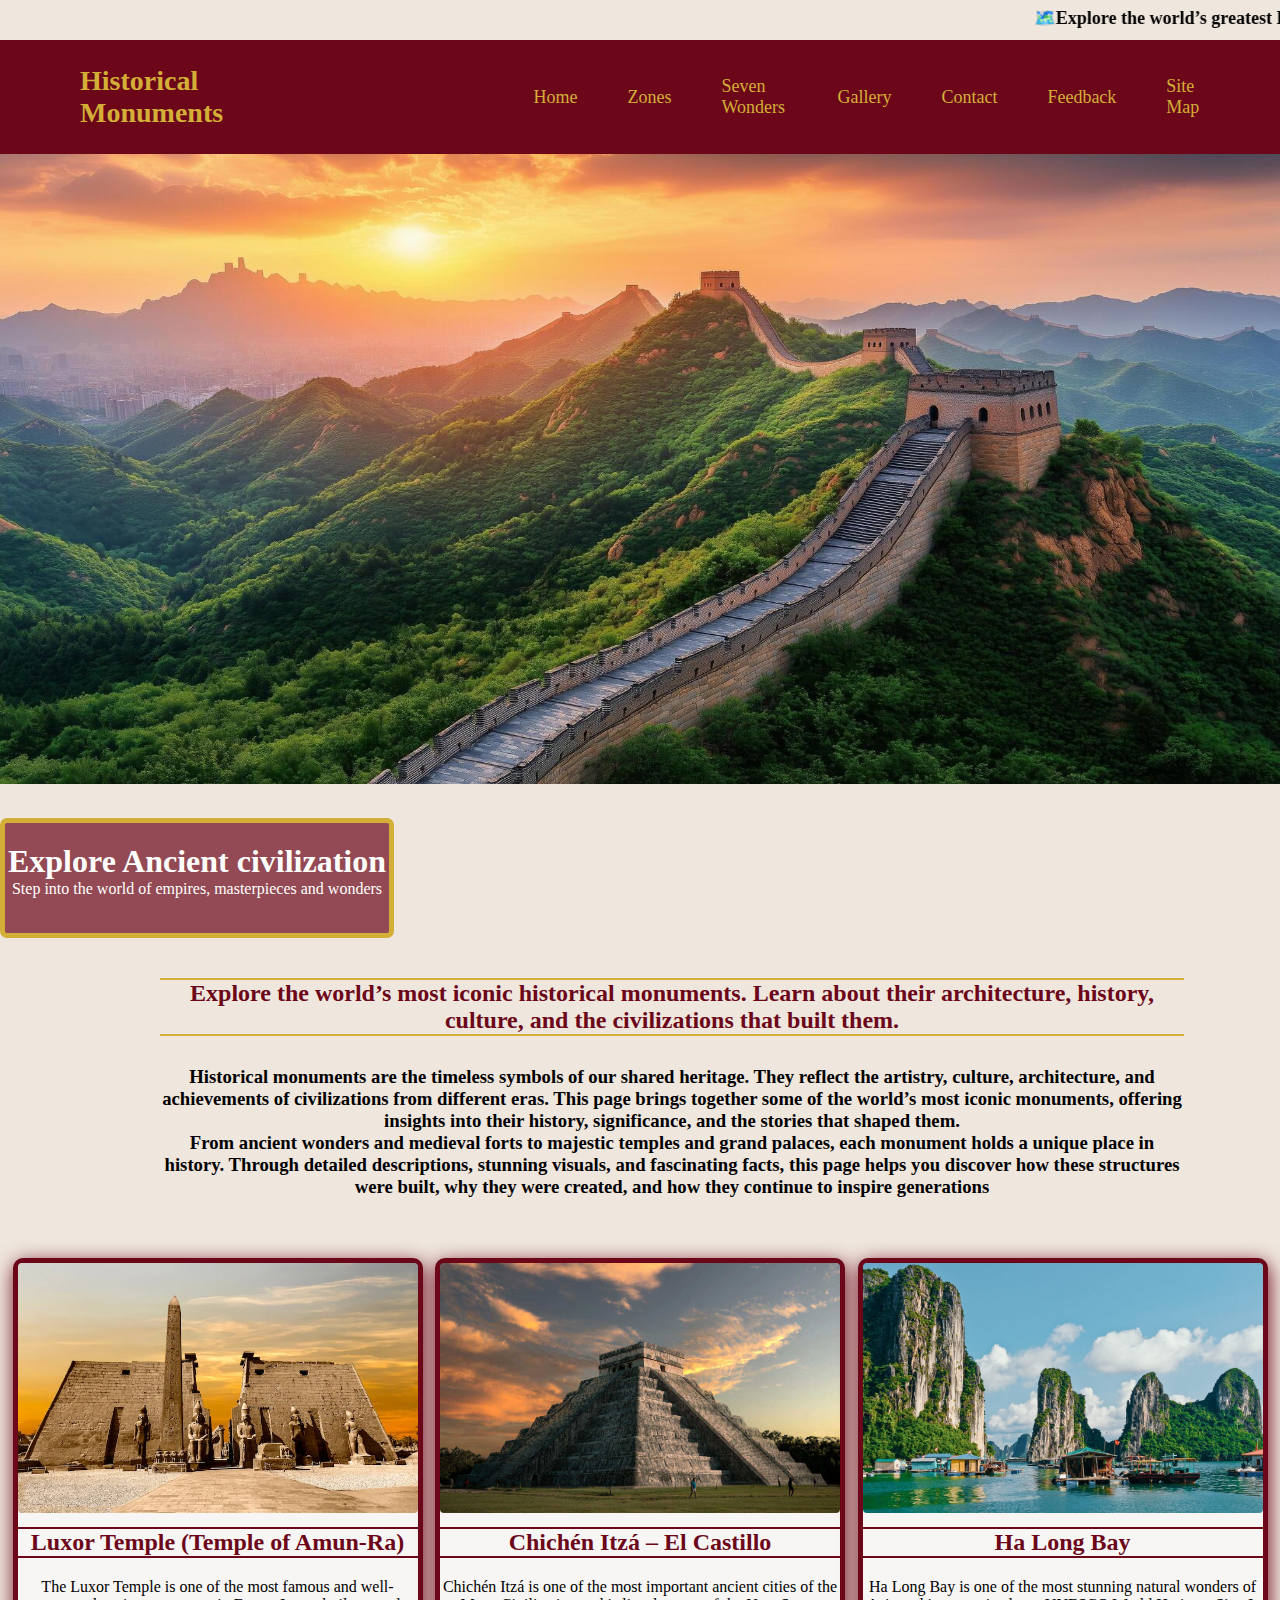
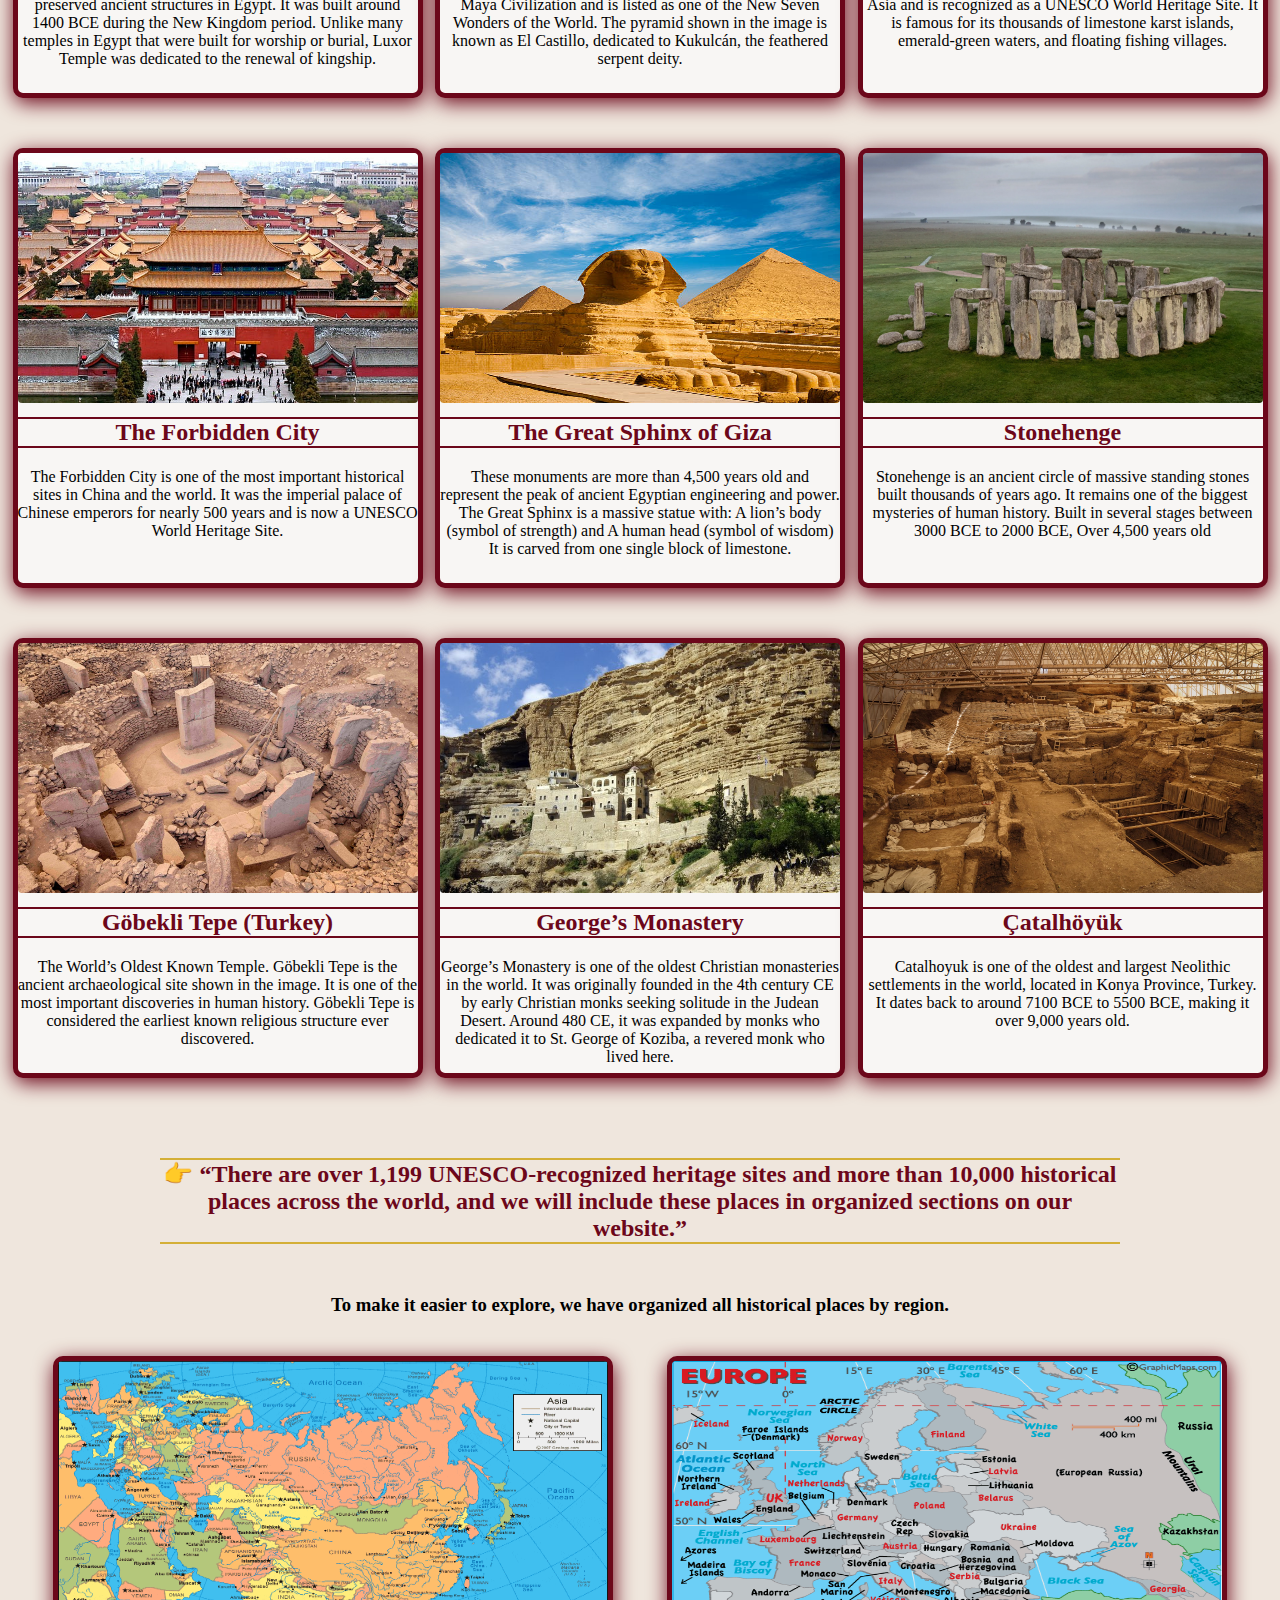
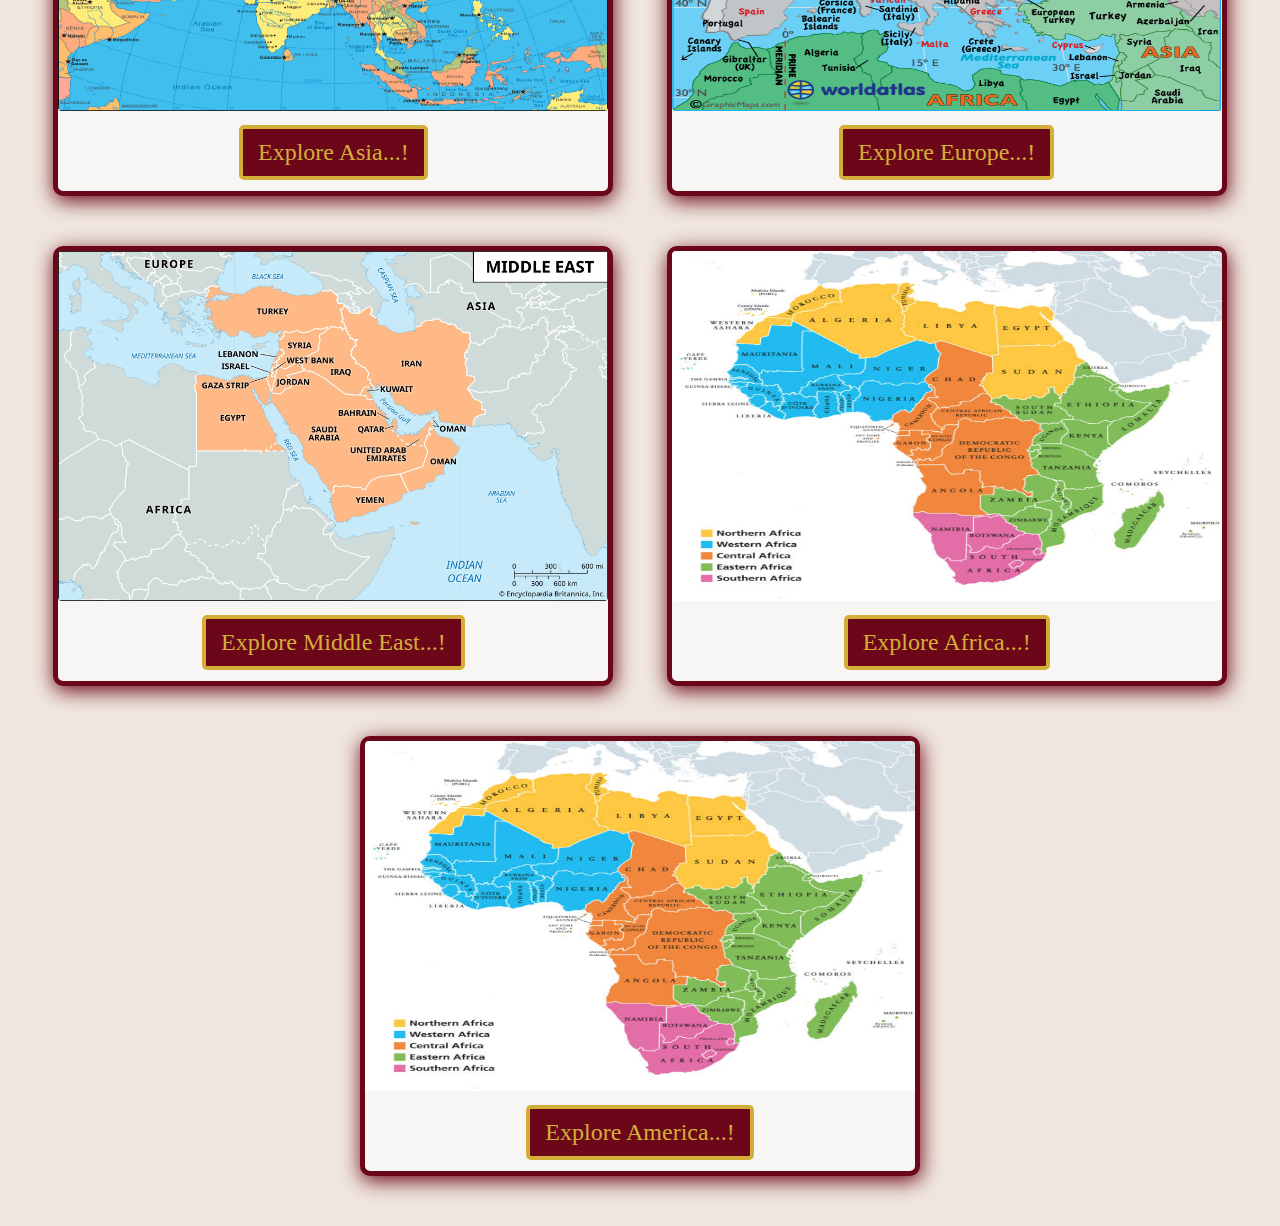
<file: Historical Monuments.html>
<!DOCTYPE html>
<html lang="en">

<head>
    <meta charset="UTF-8">
    <meta name="viewport" content="width=device-width, initial-scale=1.0">
    <title>Document</title>
    <link rel="stylesheet" href="style.css">
    
</head>
<!-- header start -->
   <header id="nav-bar">
    <marquee id="alert" behavior="scroll" direction="left" scrollamount="20">
         🗺️Explore the world’s greatest Historical Monuments — from North to South, East to West.
            Discover famous structures, browse galleries, and learn about their incredible history.
            Your complete guide to global heritage begins right here!"🌏
    </marquee>

    <nav class="navbar">
        <ul class="list1">
            <li class="list-item1">
                <a href="Historical Monuments.html">Historical Monuments</a>
            </li>
            <li class="l-i1">
                <a href="Home.html">Home</a>
            </li>
            <li class="l-i1">
                <a href="zone.html" class="active">Zones</a>
            </li>
            <li class="l-i1">
                <a href="Seven Wonders.html">Seven Wonders</a>
            </li>
            <li class="l-i1">
                <a href="Gallery.html">Gallery</a>
            </li>
            <li class="l-i1">
                <a href="Contact.html">Contact</a>
            </li>
            <li class="l-i1">
                <a href="Feedback.html">Feedback</a>
            </li>
            <li class="l-i1">
                <a href="Site Map.html">Site Map</a>
            </li>
        </ul>
    </nav>
</header>

    <!-- header end -->


<!-- img start -->
 <div >
    <img id="img3" src="pic/img3.jpeg" alt="not found">
    
</div>
<!-- img end -->


<!-- box-1 start -->
<div class="p-box">
<div class="box">
    <h1>Explore Ancient civilization</h1>
    <p>Step into the world of empires, masterpieces and wonders</p>
</div>
</div>
<!-- box-1 end -->


<!-- para start -->
<div class="p-box">
 <div class="para">
    <h2 class="h">Explore the world’s most iconic historical monuments. Learn about their architecture, history, culture, and the civilizations that built them.</h2>
<h3>Historical monuments are the timeless symbols of our shared heritage. They reflect the artistry, culture, architecture, and achievements of civilizations from different eras. This page brings together some of the world’s most iconic monuments, offering insights into their history, significance, and the stories that shaped them.</h3>
<h3>From ancient wonders and medieval forts to majestic temples and grand palaces, each monument holds a unique place in history. Through detailed descriptions, stunning visuals, and fascinating facts, this page helps you discover how these structures were built, why they were created, and how they continue to inspire generations</h3>
</div>
</div>
<!-- para end -->


<!-- Row1 start -->
 <div class="row">
    <div class="col">
        <img class="box-img" src="pic/img9.webp" alt="no">
        <h2 class="heading">Luxor Temple (Temple of Amun-Ra)</h2>
        <p>The Luxor Temple is one of the most famous and well-preserved ancient structures in Egypt. It was built around 1400 BCE during the New Kingdom period. Unlike many temples in Egypt that were built for worship or burial, Luxor Temple was dedicated to the renewal of kingship.</p>
    </div>
    <div class="col">
        <img class="box-img" src="pic/img11.jpg" alt="no">
        <h2 class="heading">Chichén Itzá – El Castillo </h2>
        <p>Chichén Itzá is one of the most important ancient cities of the Maya Civilization and is listed as one of the New Seven Wonders of the World.
The pyramid shown in the image is known as El Castillo, dedicated to Kukulcán, the feathered serpent deity.</p>
    </div>
    <div class="col">
        <img class="box-img" src="pic/img12.jpg" alt="no">
        <h2 class="heading">Ha Long Bay</h2>
        <p>Ha Long Bay is one of the most stunning natural wonders of Asia and is recognized as a UNESCO World Heritage Site. It is famous for its thousands of limestone karst islands, emerald-green waters, and floating fishing villages.</p>
    </div>
 </div>
<!-- Row1 end -->




<!-- Row2 start -->
<div class="row">
    <div class="col">
        <img class="box-img" src="pic/img14.jpg" alt="no">
        <h2 class="heading">The Forbidden City</h2>
        <p>The Forbidden City is one of the most important historical sites in China and the world. It was the imperial palace of Chinese emperors for nearly 500 years and is now a UNESCO World Heritage Site.</p>
    </div>
    <div class="col">
        <img class="box-img" src="pic/img13.jpg" alt="no">
        <h2 class="heading">The Great Sphinx of Giza </h2>
        <p>These monuments are more than 4,500 years old and represent the peak of ancient Egyptian engineering and power. The Great Sphinx is a massive statue with:

A lion’s body (symbol of strength) and A human head (symbol of wisdom)

It is carved from one single block of limestone.</p>
    </div>
    <div class="col">
        <img class="box-img" src="pic/img15.webp" alt="no">
        <h2 class="heading">Stonehenge</h2>
        <p>Stonehenge is an ancient circle of massive standing stones built thousands of years ago. It remains one of the biggest mysteries of human history. Built in several stages between 3000 BCE to 2000 BCE, 
Over 4,500 years old</p>
    </div>
 </div>
<!-- Row2 end -->



<!-- Row3 start -->
 <div class="row">
    <div class="col">
        <img class="box-img" src="pic/img16.jpg" alt="no">
        <h2 class="heading">Göbekli Tepe (Turkey)</h2>
        <p>The World’s Oldest Known Temple. Göbekli Tepe is the ancient archaeological site shown in the image. It is one of the most important discoveries in human history. Göbekli Tepe is considered the earliest known religious structure ever discovered.</p>
    </div>
    <div class="col">
        <img class="box-img" src="pic/img17.jpg" alt="no">
        <h2 class="heading">George’s Monastery </h2>
        <p>George’s Monastery is one of the oldest Christian monasteries in the world.
It was originally founded in the 4th century CE by early Christian monks seeking solitude in the Judean Desert.
Around 480 CE, it was expanded by monks who dedicated it to St. George of Koziba, a revered monk who lived here.</p>
    </div>
    <div class="col">
        <img class="box-img" src="pic/img18.avif" alt="no">
        <h2 class="heading">Çatalhöyük</h2>
        <p>Catalhoyuk is one of the oldest and largest Neolithic settlements in the world, located in Konya Province, Turkey. It dates back to around 7100 BCE to 5500 BCE, making it over 9,000 years old.</p>
    </div>
 </div>
<!-- Row3 end -->


<!-- category section start -->
<h2 class="h2">👉 “There are over 1,199 UNESCO-recognized heritage sites and more than 10,000 historical places across the world, and we will include these places in organized sections on our website.”</h2>
<h3 class="h-3">To make it easier to explore, we have organized all historical places by region.</h3>



<!-- Section_row 1 start -->
<div class="row2">
    <div class="col2">
        <img class="box-img2" src="pic/img19.gif" alt="">
        <button class="btn1">
            <a href="asia.html">Explore Asia...!</a></button>
    </div>
    <div class="col2">
        <img class="box-img2" src="pic/img20.gif" alt="">
        <button class="btn1">
            <a href="Europe.html">Explore Europe...!</a></button>
    </div>
</div>
<!-- Section_row 1 end -->



<!-- Section_row 2 start -->
 <div class="row2">
    <div class="col2">
        <img class="box-img2" src="pic/img21.webp" alt="">
        <button class="btn1">
            <a href="Middle-East.html">Explore Middle East...!</a></button>
    </div>
    <div class="col2">
        <img class="box-img2" src="pic/img22.jpg" alt="">
        <button class="btn1">
            <a href="Africa.html">Explore Africa...!</a></button>
    </div>
</div>
<!-- Section_row 2 end -->



<!-- Section_row 2 start -->
 <div class="row2">
    <div class="col2">
        <img class="box-img2" src="pic/img22.jpg" alt="">
        <button class="btn1">
            <a href="America.html">Explore America...!</a></button>
    </div>
</div>
<!-- Section_row 3 end -->

<!-- category section end -->






</body>

</html>
</file>
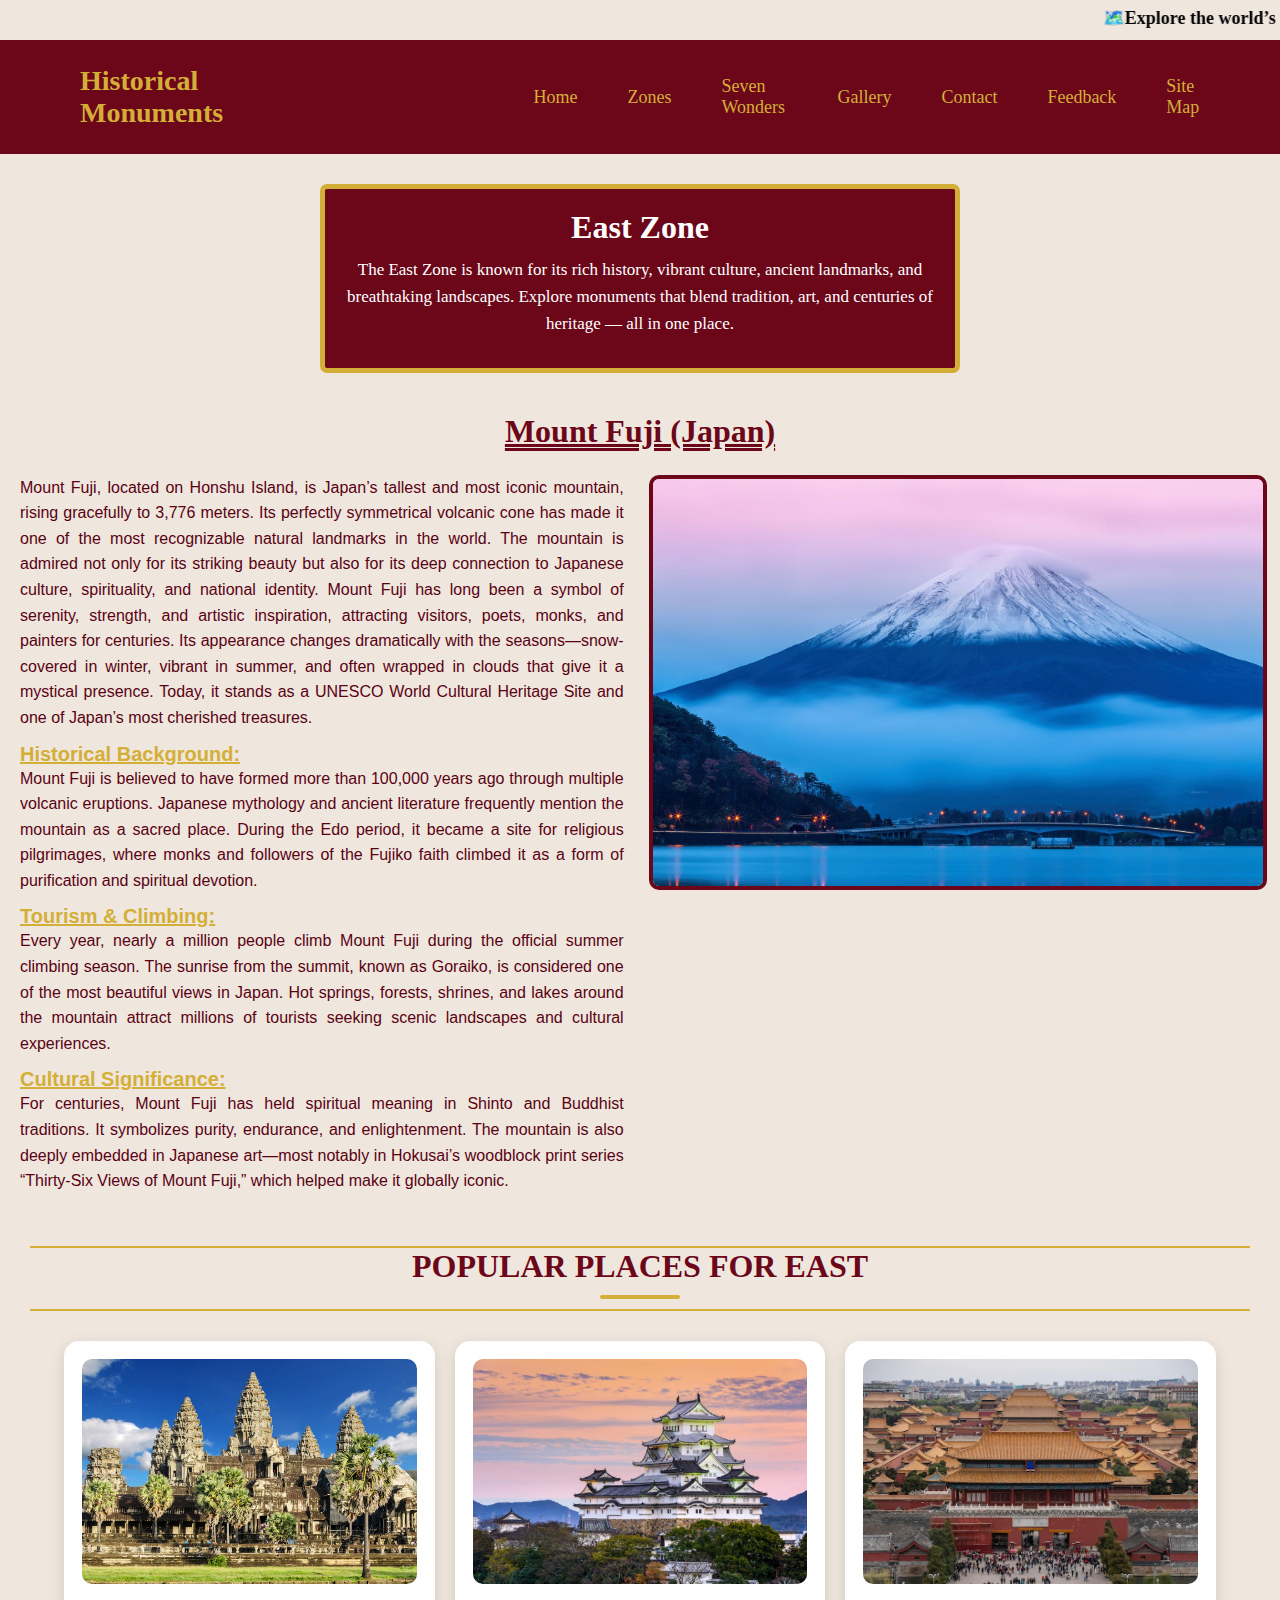
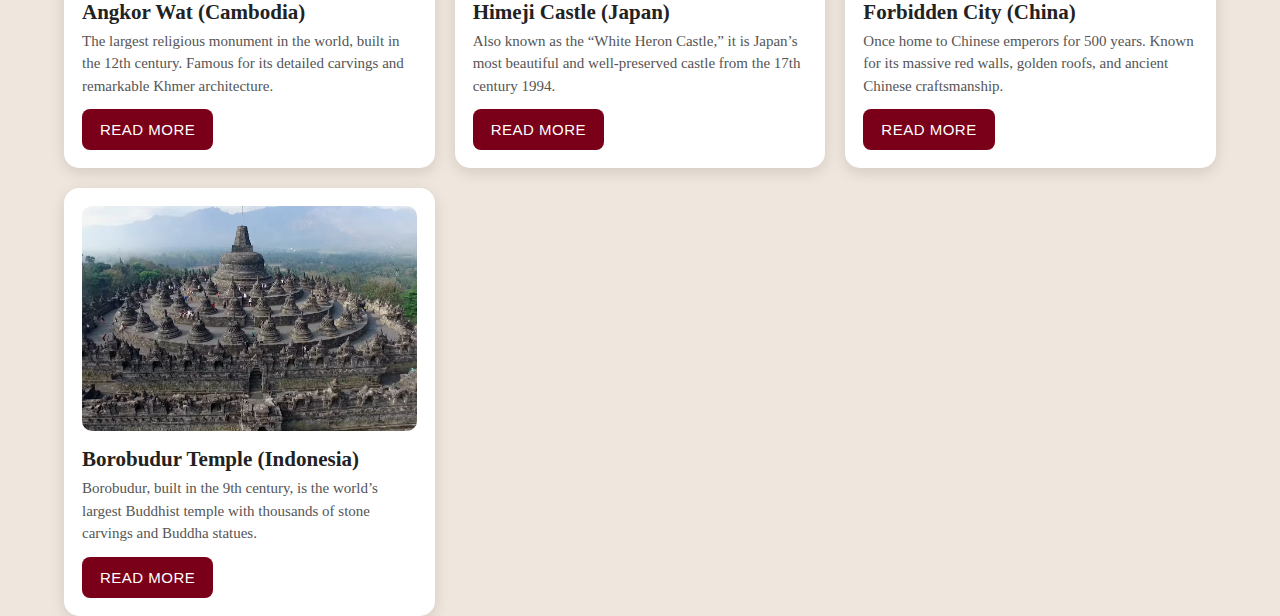
<file: zone.html>
<!DOCTYPE html>
<html lang="en">

<head>
    <meta charset="UTF-8">
    <meta name="viewport" content="width=device-width, initial-scale=1.0">
    <title>Document</title>
    <link rel="stylesheet" href="zone.css">

</head>
<body>
<!-- header start -->
<header id="nav-bar">
    <marquee id="alert" behavior="scroll" direction="left" scrollamount="20">
        🗺️Explore the world’s greatest Historical Monuments — from North to South, East to West.
        Discover famous structures, browse galleries, and learn about their incredible history.
        Your complete guide to global heritage begins right here!"🌏
    </marquee>

    <nav class="navbar">
        <ul class="list1">
            <li class="list-item1">
                <a href="Historical Monuments.html">Historical Monuments</a>
            </li>
            <li class="l-i1">
                <a href="Home.html">Home</a>
            </li>
            <li class="l-i1">
                <a href="zone.html" class="active">Zones</a>
            </li>
            <li class="l-i1">
                <a href="Seven Wonders.html">Seven Wonders</a>
            </li>
            <li class="l-i1">
                <a href="Gallery.html">Gallery</a>
            </li>
            <li class="l-i1">
                <a href="Contact.html">Contact</a>
            </li>
            <li class="l-i1">
                <a href="Feedback.html">Feedback</a>
            </li>
            <li class="l-i1">
                <a href="Site Map.html">Site Map</a>
            </li>
        </ul>
    </nav>
</header>

<!-- header end -->

<!-- header end -->
<!-- TITLE SECTION -->
 <div class="head">
<h1>East Zone</h1>
<p class="des">
    The East Zone is known for its rich history, vibrant culture, ancient landmarks, and breathtaking landscapes.
    Explore monuments that blend tradition, art, and centuries of heritage — all in one place.
</p>
</div>
 <h1 class=" slidehead">mount fuji (japan)</h1>
<div class="parentslide">

    <div class="textside">
        <p class="sp">Mount Fuji, located on Honshu Island, is Japan’s tallest and most iconic mountain, rising gracefully to 3,776
            meters. Its perfectly symmetrical volcanic cone has made it one of the most recognizable natural landmarks
            in the world. The mountain is admired not only for its striking beauty but also for its deep connection to
            Japanese culture, spirituality, and national identity. Mount Fuji has long been a symbol of serenity,
            strength, and artistic inspiration, attracting visitors, poets, monks, and painters for centuries. Its
            appearance changes dramatically with the seasons—snow-covered in winter, vibrant in summer, and often
            wrapped in clouds that give it a mystical presence. Today, it stands as a UNESCO World Cultural Heritage
            Site and one of Japan’s most cherished treasures.</p>
        <h2 class="his">Historical Background:</h2>
        <p class="sp">Mount Fuji is believed to have formed more than 100,000 years ago through multiple volcanic eruptions.
            Japanese mythology and ancient literature frequently mention the mountain as a sacred place. During the Edo
            period, it became a site for religious pilgrimages, where monks and followers of the Fujiko faith climbed it
            as a form of purification and spiritual devotion.</p>
        <h2  class="his">Tourism & Climbing:</h2>
        <p class="sp">Every year, nearly a million people climb Mount Fuji during the official summer climbing season. The sunrise
            from the summit, known as Goraiko, is considered one of the most beautiful views in Japan. Hot springs,
            forests, shrines, and lakes around the mountain attract millions of tourists seeking scenic landscapes and
            cultural experiences.</p>
        <h2  class="his">Cultural Significance:</h2>
        <p class="sp">For centuries, Mount Fuji has held spiritual meaning in Shinto and Buddhist traditions. It symbolizes purity,
            endurance, and enlightenment. The mountain is also deeply embedded in Japanese art—most notably in Hokusai’s
            woodblock print series “Thirty-Six Views of Mount Fuji,” which helped make it globally iconic.</p>
    </div>

    <div class="slideimg">
        <img src="pic/slide.png" alt="">
    </div>
</div>
<h1 class="main">POPULAR PLACES FOR EAST</h1>


<!-- CARDS SECTION -->
<div class="grid">

    <!-- CARD 1 -->
    <div class="card">
        <img src="pic/1.1.png" alt="">
        <h2>Angkor Wat (Cambodia)</h2>
        <p>
            The largest religious monument in the world, built in the 12th century. Famous for its detailed carvings
            and remarkable Khmer architecture.
        </p>
        <button class="btn">READ MORE</button>
    </div>

    <!-- CARD 2 -->
    <div class="card">
        <img src="pic/2.png" alt="">
        <h2>Himeji Castle (Japan)</h2>
        <p>
            Also known as the “White Heron Castle,” it is Japan’s most beautiful and well-preserved castle from the
            17th century 1994.
        </p>
        <button class="btn">READ MORE</button>
    </div>

    <!-- CARD 3 -->
    <div class="card">
        <img src="pic/3.png" alt="">
        <h2>Forbidden City (China)</h2>
        <p>
            Once home to Chinese emperors for 500 years. Known for its massive red walls, golden roofs, and ancient
            Chinese craftsmanship.
        </p>
        <button class="btn">READ MORE</button>
    </div>

    <!-- CARD 4 -->
    <div class="card">
        <img src="pic/4.png" alt="">
        <h2>Borobudur Temple (Indonesia)</h2>
        <p>
            Borobudur, built in the 9th century, is the world’s largest Buddhist temple with thousands of stone
            carvings and Buddha statues.</p>
        <button class="btn">READ MORE</button>
    </div>
    </body>

</html>
</file>
<file: style.css>
/* historic page start */

* {
    margin: 0px;
    padding: 0px;
}
body{
   background-color: #EFE6DD; 
}

.list-item1 {
    margin-left: 0px;
    /* margin-right: 300px; */
    /* margin-left: 50px; */
    font-size: 28px;
    margin-right: 24%;
    margin-left: 55px;
    font-weight: bold;
}

.list1 {
    display: flex;
    list-style: none;
    /* justify-content: center; */
    align-items: center;


}

.l-i1 {
    font-size: 18px;
    /* margin-right: 60px; */
    /* margin-left: 50px; */
    margin-right: 50px;

}
a{
   text-decoration: none;
   color: #D4AF37;
}

/* Marquee alert bar */
#alert {
    /* background: #ffcc00; */
    padding: 7px;
    font-size: 18px;
    font-weight: bold;
    color: #000;
}

/* Navigation bar design */
.navbar {
    padding: 25px;
    background: #6c071a;
    /* SAME HEIGHT AS YOUR ORIGINAL */
}

.nav-list {
    list-style: none;
    display: flex;
    justify-content: center;
    gap: 55px;
    margin: 0;
    padding: 30px;
}

.section1{
    display: flex;  
    justify-content: center;
}



.nav-list li a {
    text-decoration: none !important;
    color: #fff;
    font-size: 16px;
    transition: 0.3s;
    border-radius: 5px;
}

.nav-list li a:hover {
    color: #ffcc00;
}

.nav-list li a.active {
    color: #ffcc00;
}

/* header css */


#img3 {
    width: 100%;
    height: 70vh;
}

#p-box {
    height: 100px;
    width: 100%;

}

.box {
    height: 90px;
    width: 30%;
    background-color: #6c071ab3;
    color: white;
    border-radius: 7px;
    text-align: center;
    /* margin-left: 35%; */
    margin-top: 30px;
    padding-top: 20px;
    border: 5px solid #D4AF37;

}

.h {
    color: #6c071a;
    margin-bottom: 30px;
    border-bottom: 2px solid #D4AF37;
    border-top: 2px solid #D4AF37;

}

.h2 {
    color: #6C071A;
    margin-top: 70px;
    border-top: 2px solid #D4AF37;
    border-bottom: 2px solid #D4AF37;
    text-align: center;
    margin-left: 160px;
    margin-right: 160px;
    margin-top: 80px;
    margin-bottom: 50px;
}

.h-3 {
    margin-top: 30px;
    text-align: center;
}

.para {
    width: 80%;
    height: 20vh;
    /* background-color: red; */
    text-align: center;
    margin-left: 160px;
    margin-top: 40px;
    margin-bottom: 100px;

}

.box-img {
    height: 250px;
    width: 400px;
    border-radius: 4px;
}

.box-img2 {
    height: 350px;
    width: 550px;
    border-radius: 4px;
}

.row {
    display: flex;
    justify-content: space-evenly;
    align-items: center;
    margin-bottom: 50px;
    margin-top: 20px;
}

.row2 {
    display: flex;
    justify-content: space-evenly;
    align-items: center;
    margin-bottom: 50px;
    margin-top: 40px;
}

.col {
    height: 430px;
    width: 400px;
    background-color: #f8f6f4;
    text-align: center;
    border-radius: 10px;
    border: 5px solid #6c071a;
    box-shadow: 1px 5px 20px #6c071a;
}

.col2 {
    height: 430px;
    width: 550px;
    background-color: #f8f6f4;
    text-align: center;
    border-radius: 10px;
    border: 5px solid #6c071a;
    box-shadow: 1px 5px 20px #6c071a;
}

.heading {
    color: #6c071a;
    margin-top: 10px;
    margin-bottom: 20px;
    text-align: center;
    border-bottom: 2px solid #6C071A;
    border-top: 2px solid #6C071A;

}

.btn1 {
    padding: 10px 15px;
    font-size: 24px;
    margin-top: 10px;
    background-color: #6C071A;
    color: white;
    font-family: 'Times New Roman', Times, serif;
    border: 4px solid #D4AF37;
    border-radius: 5px;

}

/* historic page end */





/* Seven Wonder page start */
.h-1 {
    color: #6c071a;
    margin-bottom: 30px;
    border-bottom: 2px solid #D4AF37;
    border-top: 2px solid #D4AF37;
    margin-top: 50px;
    margin-left: 160px;
    margin-right: 160px;
    text-align: center;

}

#p-box2 {
    height: 100px;
    width: 100%;

}

.box2 {
    height: 90px;
    width: 60%;
    background-color: #8C1729
;
    color: white;
    border-radius: 7px;
    text-align: center;
    margin-left: 308px;
    margin-top: 30px;
    padding-top: 20px;
    border: 5px solid #D4AF37;

}
.b-c1{
    height: 40px;
    width: 100%;
    margin-top: 10px;
    padding-top: 20px;
    font-size: 18px;
}

.b-c2 {
    height: 40px;
    width: 100%;
    margin-top: 20px;
    padding-top: 20px;
    font-size: 16px;
}

.b-c3 {
    height: 60px;
    width: 100%;
    margin-top: 10px;
    padding-top: 20px;
    font-size: 17px;
}

.b-c4{
    height: 60px;
    width: 100%;
    margin-top: 20px;
    padding-top: 20px;
    font-size: 17px;
}

.b-c5{
    height: 70px;
    width: 100%;
    margin-top: 20px;
    padding-top: 10px;
    font-size: 17px;
}

.b-c6{
    height: 269.5px;
    width: 27%;
    margin-top: 10px;
    padding-top: 20px;
    padding-bottom: 10px;
    font-size: 17px;
    padding-left: 10px;
    padding-right: 10px;
}
.b-c7{
    height: 100px;
    width: 100%;
    margin-top: 20px;
    padding-top: 20px;
    font-size: 17px;
}


/* for second wonder */
.b-c8{
    height: 40px;
    width: 100%;
    margin-top: 10px;
    padding-top: 20px;
    font-size: 18px;
}
.b-c9{
    height: 40px;
    width: 100%;
    margin-top: 20px;
    padding-top: 20px;
    font-size: 16px;
}
.b-c10{
    height: 60px;
    width: 100%;
    margin-top: 10px;
    padding-top: 20px;
    font-size: 17px;
}

.b-c11{
    height: 60px;
    width: 100%;
    margin-top: 20px;
    padding-top: 20px;
    font-size: 17px;
}

.b-c12{
    height: 70px;
    width: 100%;
    margin-top: 20px;
    padding-top: 10px;
    font-size: 17px;
}

.b-c13{
    height: 269.5px;
    width: 27%;
    margin-top: 10px;
    padding-top: 20px;
    font-size: 17px;
    padding-left: 10px;
    padding-right: 10px;
    padding-bottom: 10px;
}
.b-c14{
    height: 100px;
    width: 100%;
    margin-top: 20px;
    padding-top: 20px;
    font-size: 17px;
}
.img-1{
     width: 100%;
    height: 80vh;
    margin-top: 10px;
    /* border-radius: 5px; */
    border-top: 5px solid #6C071A;
    border-bottom: 5px solid #6C071A;

}
.img-2{
     width: 100%;
    height: 70vh;
    margin-top: 10px;
    /* border-radius: 5px; */
    border-top: 5px solid ;
    border-bottom: 5px solid #6C071A;
    border-right: 5px solid #6C071A;
    border-top: 5px solid #6C071A;
}
.img-4{
     width: 100%;
    height: 70vh;
    margin-top: 10px;
    /* border-radius: 5px; */
    border-top: 5px solid ;
    border-bottom: 5px solid #6C071A;
    border-right: 5px solid #6C071A;
    border-top: 5px solid #6C071A;
}
.img-3{
     width: 100%;
    height: 90vh;
    margin-top: 10px;
    /* border-radius: 5px; */
    border-top: 5px solid rgb(12, 108, 12);
    border-bottom: 5px solid rgb(12, 108, 12);
}

.head1 {
    color: #6c071a;
    margin-bottom: 0px;
    border-bottom: 2px solid #D4AF37;
    border-top: 2px solid #D4AF37;
    margin-top: 70px;
    margin-left: 160px;
    margin-right: 160px;
    text-align: center;
}
.h-box1 {
    /* height: 100px;
    width: 100%; */
}
.W-box1{
    width: 65%;
    height: 47vh;
    background-color: #6C071A;
    color: wheat;
    /* margin-left: 18%; */
}

.W-list {
    margin-left: 30px;
    margin-top: 0px;
}

/* Seven Wonder page end */
</file>
<file: zone.css>
* {
    margin: 0px;
    padding: 0px;
    box-sizing: border-box;
}
body {
    animation: slideUp 0.8s ease-out;
    background-color: #EFE6DD; 
}

@keyframes slideUp {
    from {
        opacity: 0;
        transform: translateY(20px);
    }
    to {
        opacity: 1;
        transform: translateY(0);
    }
}

.list-item1 {
    margin-left: 0px;
    font-size: 28px;
    margin-right: 24%;
    margin-left: 55px;
    font-weight: bold;
}

.list1 {
    display: flex;
    list-style: none;
    align-items: center;
}

.l-i1 {
    font-size: 18px;
    margin-right: 50px;

}

a {
    text-decoration: none;
    color: #D4AF37;
}

/* Marquee alert bar */
#alert {
    padding: 7px;
    font-size: 18px;
    font-weight: bold;
    color: #000;
}

/* Navigation bar design */
.navbar {
    padding: 25px;
    background: #6c071a;
}

.nav-list {
    list-style: none;
    display: flex;
    justify-content: center;
    gap: 55px;
    margin: 0;
    padding: 30px;
}

.section1 {
    display: flex;
    justify-content: center;
}

.nav-list li a {
    text-decoration: none !important;
    color: #fff;
    font-size: 16px;
    transition: 0.3s;
    border-radius: 5px;
}

.nav-list li a:hover {
    color: #ffcc00;
}

.nav-list li a.active {
    color: #ffcc00;
}

/* zone page start */
.parentslide {
    align-items: stretch;
    position: relative;
    height: auto;
    width: 99%;
    margin-left: 10px;
    overflow: hidden;
    border-radius: 10px;
    display: flex;
    padding: 10px;
    box-sizing: border-box;
}

/* RIGHT SIDE IMAGE */
.slideimg {
    width: 50%;
    height: 100%;
    display: flex;
    justify-content: flex-end;
    align-items: center;
}

.slideimg img {
    width: 100%;
    height: 100%;
    max-height: 500px;
    object-fit: cover;
    border-radius: 10px;
    border: 4px solid #6C071A;
    align-items: center;
}

/* LEFT SIDE TEXT */
.textside {
    width: 50%;
    padding-right: 15px;
    display: flex;
    flex-direction: column;
    margin-right: 10px;
}

.slidehead {
    margin-top: 40px;
    margin-bottom: 15px;
    font-family: "Abril Fatface", serif;
    text-align: center;
    text-transform: capitalize;
    color: #6C071A;
    text-decoration: double underline;
}

.his {
    color: #D4AF37;
    font-family: Arial, Helvetica, sans-serif;
    font-size: 20px;
    text-decoration: underline;
}

.sp {
    margin-bottom: 12px;
    line-height: 1.6;
    color: #5a0214;
    font-family: Arial, Helvetica, sans-serif;
    text-align: justify;

}

.head {
    min-height: 100px;
    height: auto;
    width: 50%;
    background-color: #6c071a;
    color: white;
    border-radius: 7px;
    text-align: center;
    margin: auto;
    margin-top: 30px;
    padding-top: 20px;
    border: 5px solid #D4AF37;
}

/* Description */
.des {
    max-width: 850px;
    margin: 10px auto 30px;
    text-align: center;
    font-size: 17px;
    color: #ffffff;
    line-height: 1.6;
}

/* Grid Layout */
.grid {
    width: 90%;
    margin: auto;
    display: grid;
    grid-template-columns: repeat(auto-fit, minmax(300px, 1fr));
    gap: 20px;
}

/* Card Styling */
.card {
    background: white;
    padding: 18px;
    border-radius: 15px;
    box-shadow: 0 4px 15px rgba(0,0,0,0.12);
    transition: 0.3s ease;
}

.card:hover {
    box-shadow: 0 8px 25px rgba(0, 0, 0, 0.18);
    transform: translateY(-8px) scale(1.02);
}

/* Card Image */
.card img {
    width: 100%;
    height: 225px;
    object-fit: cover;
    border-radius: 10px;
}

/* Card Heading */
.card h2 {
    margin: 12px 0 5px;
    color: #222;
    font-size: 21px;
}

/* Card Text */
.card p {
    color: #555;
    font-size: 15px;
    line-height: 1.5;
}

/* Buttons */
.btn {
    margin-top: 12px;
    padding: 12px 18px;
    border: none;
    background: #7a0019;
    color: white;
    font-size: 15px;
    border-radius: 8px;
    cursor: pointer;
    transition: 0.3s;
    transition: 0.3s ease-in-out;
    letter-spacing: 0.5px;
}

.btn:hover {
    background: #a0112e;
}

.main {
    margin: 30px;
    text-align: center;
    border-bottom: 2px solid #D4AF37;
    border-top: 2px solid #D4AF37;
    color: #6C071A;
}

/* zone page end */
.main::after {
    content: "";
    display: block;
    width: 80px;
    height: 4px;
    margin: 10px auto;
    background: #D4AF37;
    border-radius: 5px;
}
@media (max-width: 768px) {
    .parentslide {
        flex-direction: column;
    }

    .textside,
    .slideimg {
        width: 100%;
    }
}
</file>
